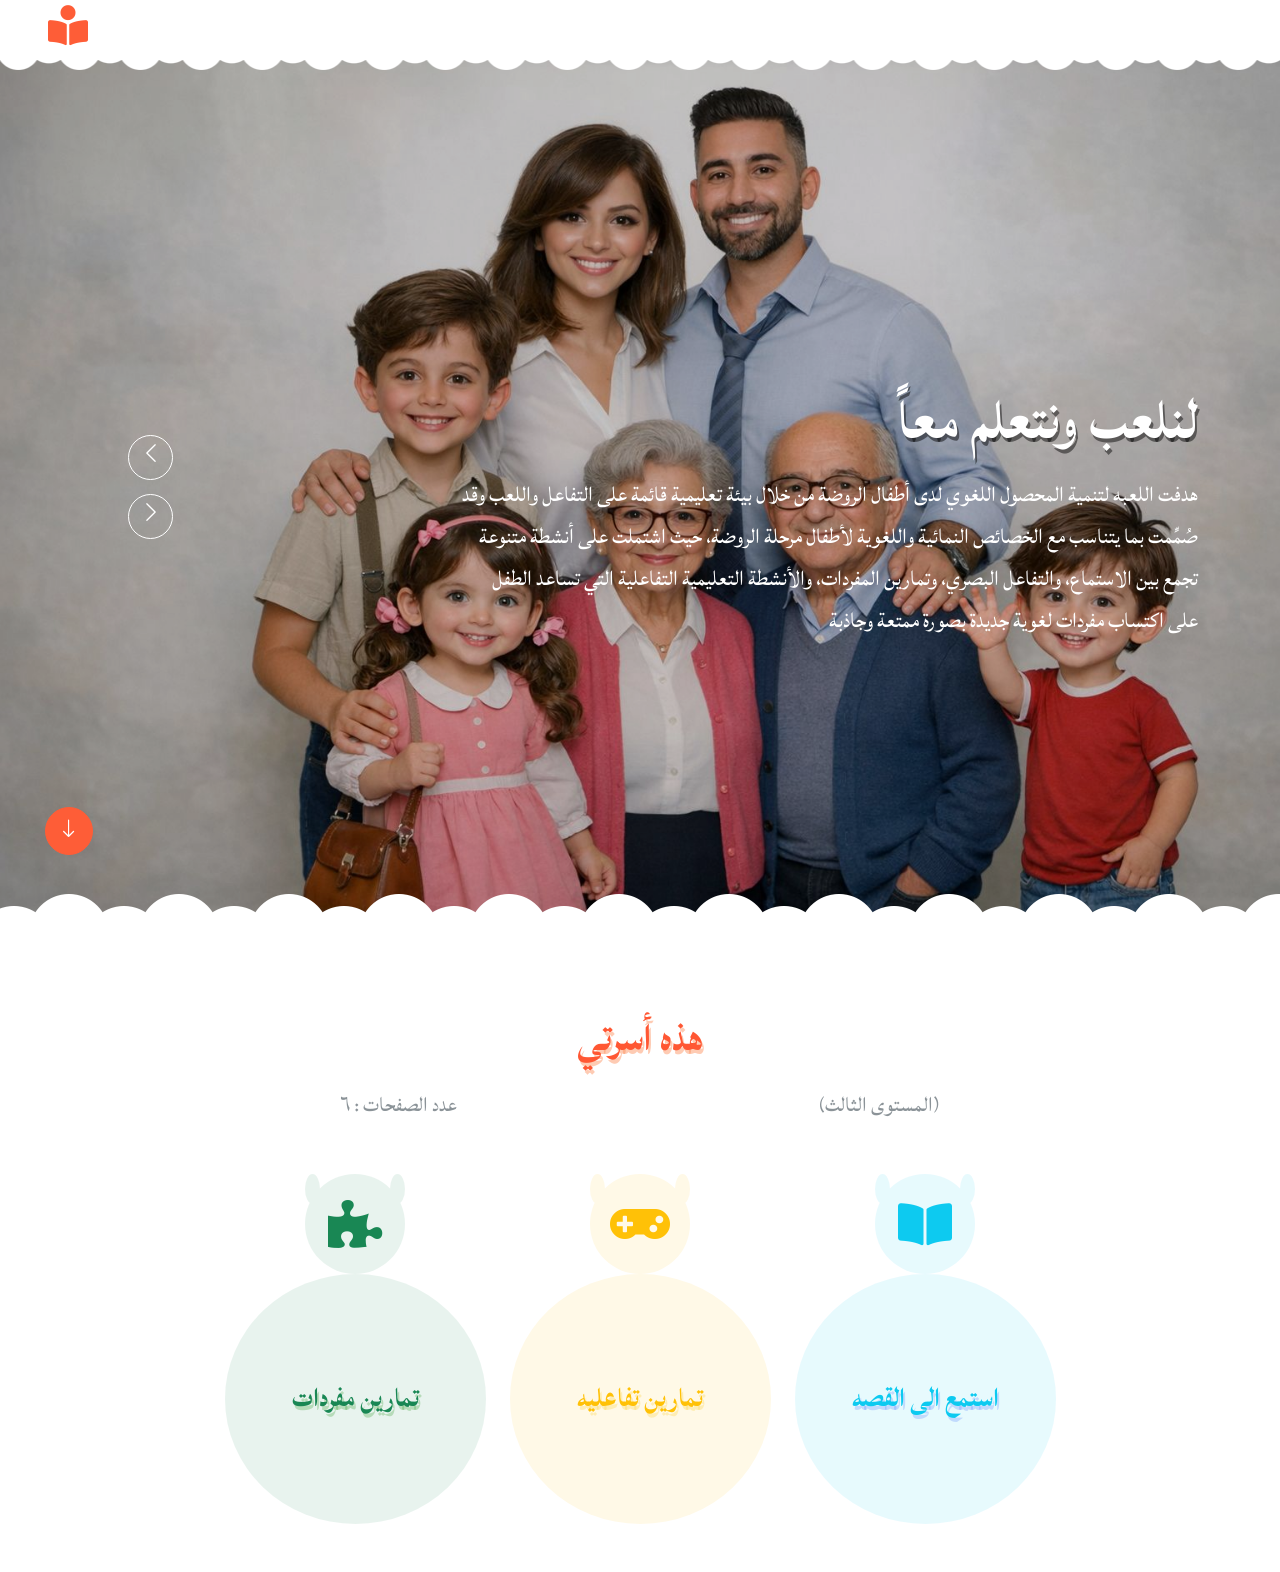
<file: index.html>
<!DOCTYPE html>
<html lang="en">

<head>
    <meta charset="utf-8">
    <title>هذه اسرتي</title>
    <meta content="width=device-width, initial-scale=1.0" name="viewport">
    <meta content="" name="keywords">
    <meta content="" name="description">

    <!-- Favicon -->
    <link href="img/favicon.ico" rel="icon">

    <!-- Google Web Fonts -->
    <link rel="preconnect" href="https://fonts.googleapis.com">
    <link rel="preconnect" href="https://fonts.gstatic.com" crossorigin>
    <link href="https://fonts.googleapis.com/css2?family=Heebo:wght@400;500;600&family=Inter:wght@600&family=Lobster+Two:wght@700&display=swap" rel="stylesheet">
    <link href="https://fonts.googleapis.com/css2?family=Lateef&display=swap" rel="stylesheet">

    <!-- Icon Font Stylesheet -->
    <link href="https://cdnjs.cloudflare.com/ajax/libs/font-awesome/5.10.0/css/all.min.css" rel="stylesheet">
    <link href="https://cdn.jsdelivr.net/npm/bootstrap-icons@1.4.1/font/bootstrap-icons.css" rel="stylesheet">

    <!-- Libraries Stylesheet -->
    <link href="lib/animate/animate.min.css" rel="stylesheet">
    <link href="lib/owlcarousel/assets/owl.carousel.min.css" rel="stylesheet">

    <!-- Customized Bootstrap Stylesheet -->
    <link href="css/bootstrap.min.css" rel="stylesheet">

    <!-- Template Stylesheet -->
    <link href="css/style.css" rel="stylesheet">
    <link href="https://fonts.googleapis.com/css2?family=Aref+Ruqaa:wght@700&display=swap" rel="stylesheet">

</head>

<body>
    <div class="container-xxl bg-white p-0">
        <!-- Spinner Start -->
        <div id="spinner" class="show bg-white position-fixed translate-middle w-100 vh-100 top-50 start-50 d-flex align-items-center justify-content-center">
            <div class="spinner-border text-primary" style="width: 3rem; height: 3rem;" role="status">
                <span class="sr-only">Loading...</span>
            </div>
        </div> 
        <!-- Spinner End -->


        <!-- Navbar Start -->
        <nav class="navbar navbar-expand-lg bg-white navbar-light sticky-top px-4 px-lg-5 py-lg-0">
            <a href="index.html" class="navbar-brand">
                <h1 class="m-0 text-primary"><i class="fa fa-book-reader me-3"></i></h1>
            </a>
            <button type="button" class="navbar-toggler" data-bs-toggle="collapse" data-bs-target="#navbarCollapse">
                <span class="navbar-toggler-icon"></span>
            </button>
            <div class="collapse navbar-collapse" id="navbarCollapse">
                <div class="navbar-nav mx-auto">
                    <div class="nav-item dropdown">
                        <div class="dropdown-menu rounded-0 rounded-bottom border-0 shadow-sm m-0">
                        </div>
                    </div>
                </div>
            </div>
        </nav>
        <!-- Navbar End -->


        <!-- Carousel Start -->
        <div class="container-fluid p-0 mb-5">
            <div class="owl-carousel header-carousel position-relative">
                <div class="owl-carousel-item position-relative">
                    <img class="img-fluid" src="img/myfamily.jpg" alt="">
                    <div class="position-absolute top-0 start-0 w-100 h-100 d-flex align-items-center" style="background: rgba(0, 0, 0, .2);">
                        <div class="container">
                            <div class="row justify-content-end mt-5">
                                <div class="col-10 col-lg-8 text-end">
                                    <h1 class="display-2 text-white animated slideInDown mb-2" style="text-shadow: 2px 4px rgba(0, 0, 0, 0.461);">لنلعب ونتعلم معاً</h1>
                                    <p class="fs-3 fw-medium text-white mb-0 pb-0"> هدفت اللعبه لتنمية المحصول اللغوي لدى أطفال الروضة من خلال بيئة تعليمية قائمة على التفاعل واللعب وقد صُمِّمت بما يتناسب مع الخصائص النمائية واللغوية لأطفال مرحلة الروضة، حيث اشتملت على أنشطة متنوعة تجمع بين الاستماع، والتفاعل البصري، وتمارين المفردات، والأنشطة التعليمية التفاعلية التي تساعد الطفل على اكتساب مفردات لغوية جديدة بصورة ممتعة وجاذبة </p>
                                </div>
                            </div>
                        </div>
                    </div>
                </div>
                <div class="owl-carousel-item position-relative">
                    <img class="img-fluid" src="img/myfamily.jpg" alt="">
                    <div class="position-absolute top-0 start-0 w-100 h-100 d-flex align-items-center" style="background: rgba(0, 0, 0, .2);">
                        <div class="container">
                            <div class="row justify-content-end mt-4">
                                <div class="col-10 col-lg-8 text-end">
                                    <h1 class="display-5 text-white animated slideInDown mb-2" style="text-shadow: 2px 4px rgba(0, 0, 0, 0.461);">وقتك الممتع يبدأ الآن</h1>
                                    <p class="fs-3 fw-medium text-white mb-0 pb-0">إعداد وتصميم : أسيل محمد مشارك الرويلي</p>
                                    <p class="fs-3 fw-medium text-white mb-0 pb-0"> تنفيذ: دانه محمد مشارك الرويلي</p>
                                </div>
                            </div>
                        </div>
                    </div>
                </div>
            </div>
        </div>
        <!-- Carousel End -->
        


        <!-- Facilities Start -->
        <div class="container-xxl py-5">
            <div class="container">
                <div class="text-center mx-auto mb-5 wow fadeInUp" data-wow-delay="0.1s" style="max-width: 600px;">
                    <h1 class="mb-3" style="font-size: 50px; text-shadow: 2px 4px rgba(253, 142, 90, 0.461);">هذه أسرتي </h1>
                    <div class="d-flex justify-content-between" style="font-size: 27px;">
                        <p class="mb-0">عدد الصفحات : ٦</p>
                        <p class="mb-0">(المستوى الثالث)</p>
                    </div>
                </div>
                <div class="row g-4 justify-content-center">
                    
                    <div class="col-lg-3 col-sm-6 wow fadeInUp" data-wow-delay="0.3s">
                        <div class="facility-item">
                            <div class="facility-icon bg-success">
                                <span class="bg-success"></span>
                                <i class="fa fa-puzzle-piece fa-3x text-success"></i>
                                <span class="bg-success"></span>
                            </div>
                            <a href="playground/play.html" class="facility-text bg-success d-block text-decoration-none">
                                <h3 class="text-success mb-0" style="font-size: 35px; text-shadow: 2px 4px rgba(55, 159, 49, 0.281);">تمارين مفردات</h3>
                            </a>

                        </div>
                    </div>
                    <div class="col-lg-3 col-sm-6 wow fadeInUp" data-wow-delay="0.5s">
                        <div class="facility-item">
                            <div class="facility-icon bg-warning">
                                <span class="bg-warning"></span>
                                <i class="fa fa-gamepad fa-3x text-warning"></i>
                                <span class="bg-warning"></span>
                            </div>
                            <a href="healthy-canteen/letters.html" class="facility-text bg-warning d-block text-decoration-none">
                                <h3 class="text-warning mb-3" style="font-size: 35px; text-shadow: 2px 4px rgba(253, 215, 90, 0.358);">تمارين تفاعليه </h3>
                            </a>

                        </div>
                    </div>
                    <div class="col-lg-3 col-sm-6 wow fadeInUp" data-wow-delay="0.7s">
                        <div class="facility-item">
                            <div class="facility-icon bg-info">
                                <span class="bg-info"></span>
                                <i class="fa fa-book-open  fa-3x text-info"></i>
                                <span class="bg-info"></span>
                            </div>
                            <a href="positive-learning/index.html" class="facility-text bg-info d-block text-decoration-none">
                                <h3 class="text-info mb-3" style="font-size: 35px; text-shadow: 2px 4px rgba(76, 121, 255, 0.247);">استمع الى القصه</h3>
                            </a>

                            </a>

                        </div>
                    </div>
                </div>
            </div>
        </div>
        <!-- Facilities End -->

        <!-- Back to bottom -->
        <a href="#bottom" class="btn btn-lg btn-primary btn-lg-square back-to-bottom"><i class="bi bi-arrow-down"></i></a>
    </div>
    <div id="bottom"></div>

    <!-- JavaScript Libraries -->
    <script src="https://code.jquery.com/jquery-3.4.1.min.js"></script>
    <script src="https://cdn.jsdelivr.net/npm/bootstrap@5.0.0/dist/js/bootstrap.bundle.min.js"></script>
    <script src="lib/wow/wow.min.js"></script>
    <script src="lib/easing/easing.min.js"></script>
    <script src="lib/waypoints/waypoints.min.js"></script>
    <script src="lib/owlcarousel/owl.carousel.min.js"></script>

    <!-- Template Javascript -->
    <script src="js/main.js"></script>
</body>

</html>
</file>
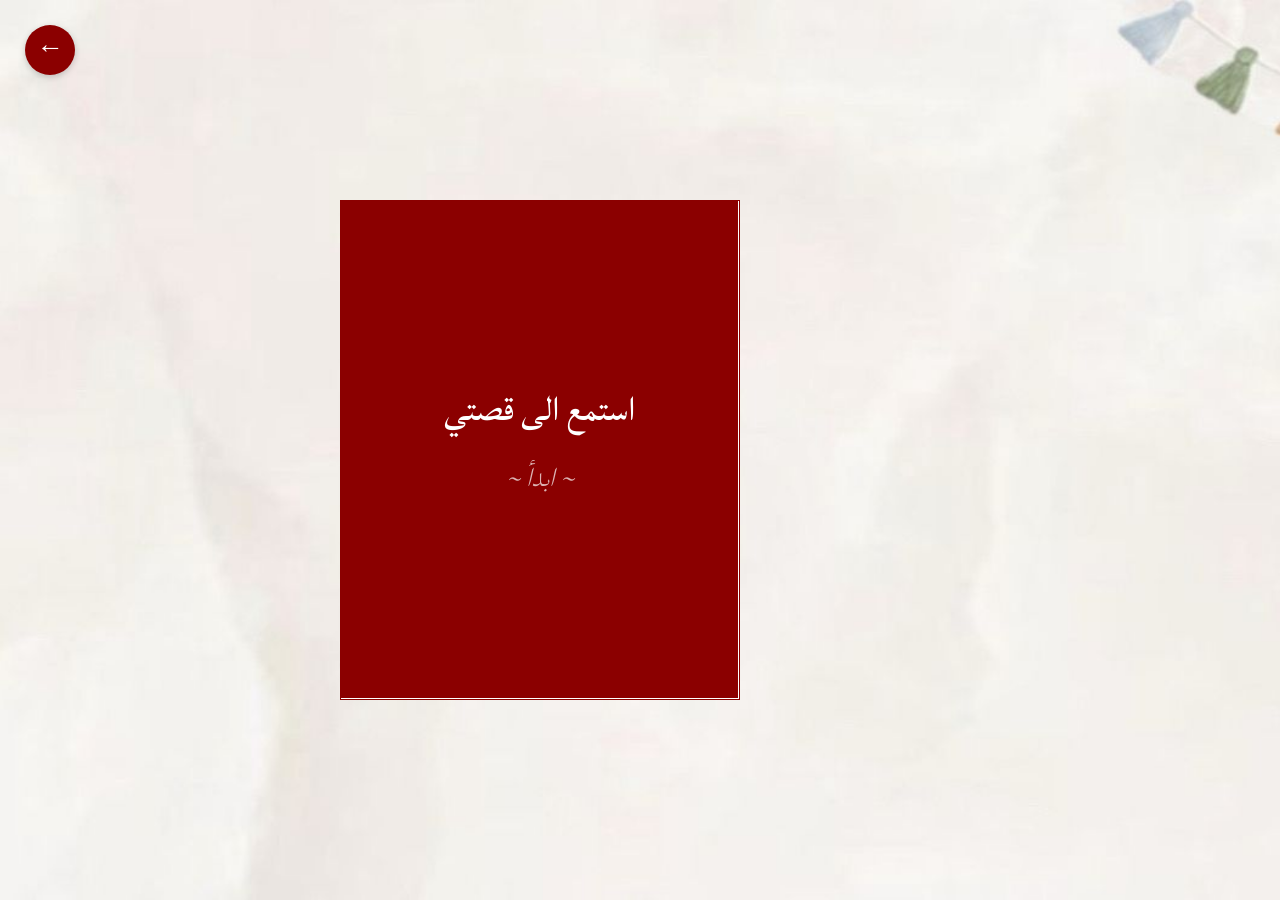
<file: positive-learning/index.html>
<!DOCTYPE html>
<html lang="en">
<head>
  <meta charset="UTF-8" />
  <meta name="viewport" content="width=device-width, initial-scale=1.0" />
  <title>استمع إلى قصتي</title>
  <link href="https://fonts.googleapis.com/css2?family=Lateef&display=swap" rel="stylesheet">
  <link rel="stylesheet" href="style.css" />
</head>

<body>

<section id="topScreen">
  <a href="../index.html" id="backArrow">&#8592;</a>
</section>

<div class="flipbook">

  <!-- الغلاف -->
  <div class="hard cover">استمع الى قصتي <small>~ ابدأ ~</small></div>

  <!-- صفحة يمين فاضية -->
  <div class="empty"></div>

  <!-- صفحة يسار (محتوى) -->
  <div class="page">
    <img src="images/myfamily.jpg" />
    <small>هَذِهِ أُسْرَتي</small>
  </div>

  <div class="empty"></div>
  <div class="page">
    <img src="images/father.jpg" />
    <small>هَذا هُوَ أبي عُمَرُ</small>
  </div>

  <div class="empty"></div>
  <div class="page">
    <img src="images/mother.jpg" />
    <small>هَذِهِ هِيَ أُمّي ريمُ</small>
  </div>

  <div class="empty"></div>
  <div class="page">
    <img src="images/grandpa.jpg" />
    <small>هَذا هُوَ جَدّي حَيْدَرُ</small>
  </div>

  <div class="empty"></div>
  <div class="page">
    <img src="images/grandma.jpg" />
    <small>هَذِهِ هِيَ جَدَّتي مَيُّ</small>
  </div>

  <div class="empty"></div>
  <div class="page">
    <img src="images/brother.jpg" />
    <small>هَذا هُوَ أَخي صَخْرٌ</small>
  </div>

  <div class="empty"></div>
  <div class="page">
    <img src="images/sister.jpg" />
    <small>هَذِهِ هِيَ أُخْتي زَيْنُ</small>
  </div>

  <div class="empty"></div>
  <div class="page">
    <img src="images/me.jpg" />
    <small>هَذا أنا، إِسْمي وَرْدُ</small>
  </div>

  <!-- الغلاف الخلفي -->
  <div class="hard cover"><small>.. شكرًا لك</small></div>

</div>


<!-- عنصر الصوت (مكانه هنا 👌) -->
<audio id="pageAudio"></audio>

<!-- سكربتات -->
<script src="jquery.js"></script>
<script src="turn.js"></script>

<script>
  const audio = document.getElementById("pageAudio");

  const pageAudios = {
    2: "audio/myFamily.mpeg",
    4: "audio/father.mpeg",
    6: "audio/mother.mpeg",
    8: "audio/grandpa.mpeg",
    10: "audio/grandma.mpeg",
    12: "audio/brother.mpeg",
    14: "audio/sister.mpeg",
    16: "audio/me.mpeg"


  };

  $(".flipbook").turn({
    width: 800,
    height: 500,
    autoCenter: true,
    direction: 'rtl',

    when: {
      turned: function (event, page) {
        audio.pause();
        audio.currentTime = 0;

        if (pageAudios[page]) {
          audio.src = pageAudios[page];
          audio.play().catch(() => {});
        }
      }
    }
  });
</script>

</body>
</html>
</file>
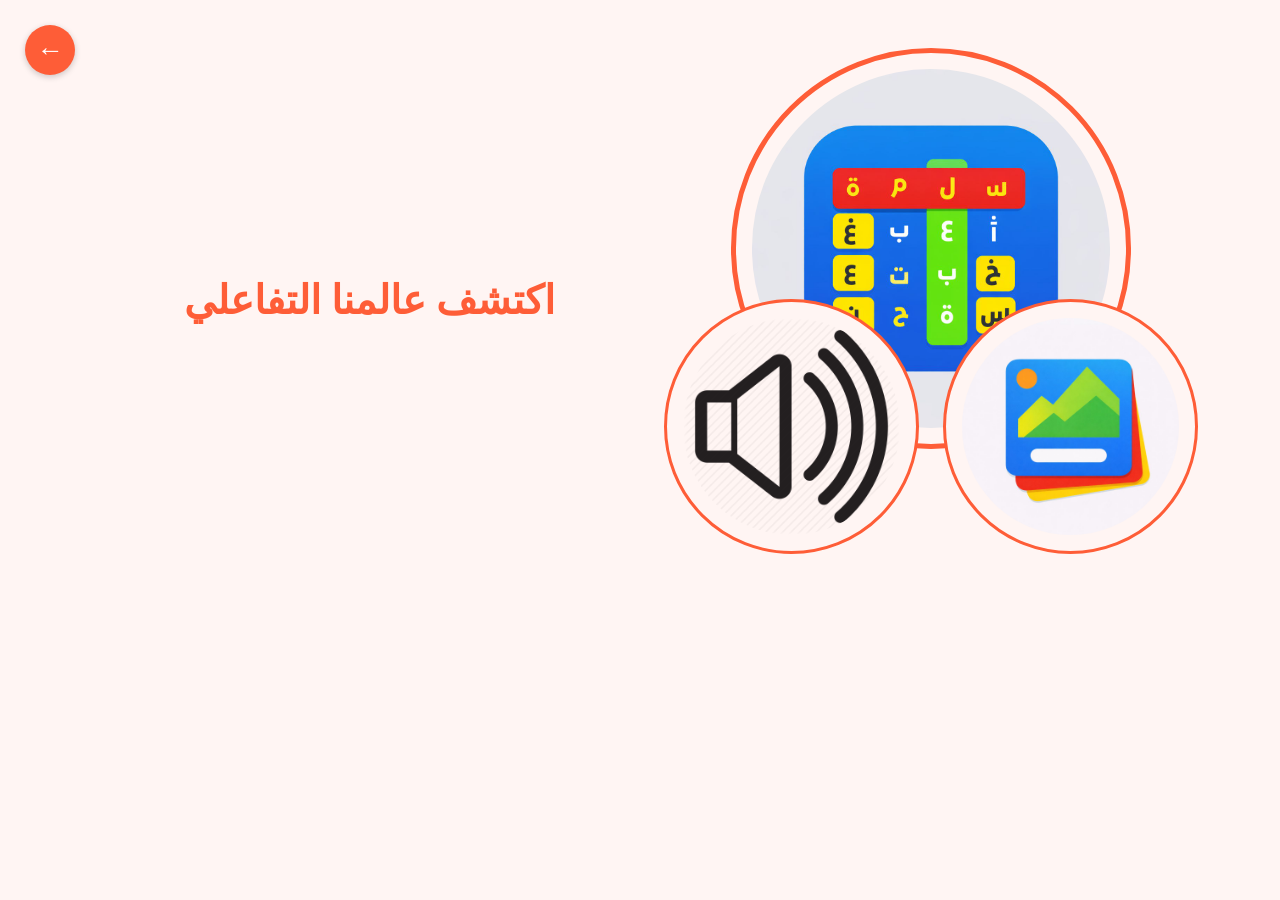
<file: playground/play.html>
<!DOCTYPE html>
<html>
    <head>
    <title>تمارين مفردات</title>
    <meta charset="utf-8">
    <meta content="width=device-width, initial-scale=1.0" name="viewport">
    <meta content="" name="keywords">
    <meta content="" name="description">

    <!-- Favicon -->
    <link href="img/favicon.ico" rel="icon">

    <!-- Google Web Fonts -->
    <link rel="preconnect" href="https://fonts.googleapis.com">
    <link rel="preconnect" href="https://fonts.gstatic.com" crossorigin>
    <link href="https://fonts.googleapis.com/css2?family=Heebo:wght@400;500;600&family=Inter:wght@600&family=Lobster+Two:wght@700&display=swap" rel="stylesheet">
    
    <!-- Icon Font Stylesheet -->
    <link href="https://cdnjs.cloudflare.com/ajax/libs/font-awesome/5.10.0/css/all.min.css" rel="stylesheet">
    <link href="https://cdn.jsdelivr.net/npm/bootstrap-icons@1.4.1/font/bootstrap-icons.css" rel="stylesheet">

    <!-- Libraries Stylesheet -->
    <link href="lib/animate/animate.min.css" rel="stylesheet">
    <link href="lib/owlcarousel/assets/owl.carousel.min.css" rel="stylesheet">

    <!-- Customized Bootstrap Stylesheet -->
    <link href="css/bootstrap.min.css" rel="stylesheet">

    <!-- Template Stylesheet -->
    <link href="css/style.css" rel="stylesheet">
    <link href="https://fonts.googleapis.com/css2?family=Lateef&display=swap" rel="stylesheet">


    </head>
    <body>
        <section id="topScreen">
        <a href="../index.html" id="backArrow">&#8592;</a>
        </section>
        <!-- About Start -->
        <div class="container-xxl py-5">
            <div class="container">
                <div class="row g-5 align-items-center">
                    <div class="col-lg-6 wow fadeInUp" data-wow-delay="0.1s">
                        <h1 class="mb-4" style="color: #FE5D37; font-family: 'Aref Ruqaa', serif !important; text-align: center;
  margin-left: 40px;">اكتشف عالمنا التفاعلي</h1>
                        <div class="row g-4 align-items-center">
                            
                        
                        </div>
                    </div>
                    <div class="col-lg-6 about-img wow fadeInUp" data-wow-delay="0.5s">
    <div class="row">
        <div class="col-12 text-center">
            <a href="wordSearch.html">
                <img class="img-fluid w-75 rounded-circle bg-light p-3" style="border: 5px #FE5D37 solid;" src="image/puzzle.jpeg" alt="">
            </a>
        </div>
        <div class="col-6 text-start" style="margin-top: -150px;">
            <a href="sound.html">
                <img class="img-fluid w-100 rounded-circle bg-light p-3" style="border: 3px #FE5D37 solid;" src="image/sound.jpg" alt="">
            </a>
        </div>
        <div class="col-6 text-end" style="margin-top: -150px;">
            <a href="flashcard.html">
                <img class="img-fluid w-100 rounded-circle bg-light p-3"style="border: 3px #FE5D37 solid;" src="image/flashcard.jpeg" alt="">
            </a>
        </div>
    </div>
</div>

                </div>
            </div>
        </div>
        <!-- About End -->
    </body>
</html>
</file>
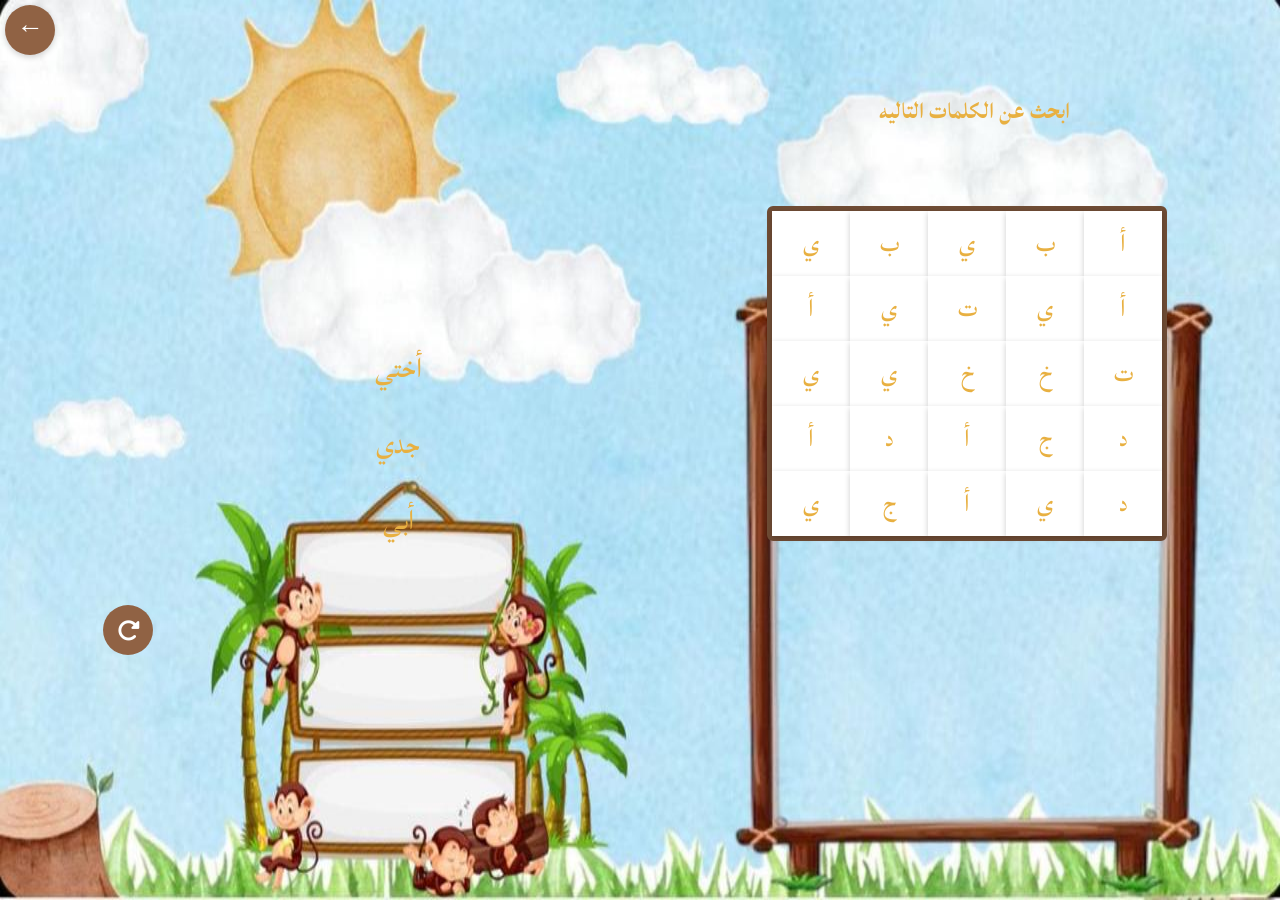
<file: playground/wordSearch.html>
<!-- Created By Catherine Rodriquez --> 
 <!DOCTYPE html> 
 <html lang="en"> 
    <head> <meta charset="utf-8"> 
        <link rel="stylesheet" type="text/css" href="WordSearch/wordSearch.css"> 
        <link rel="preconnect" href="https://font.gstatic.com"> 
        <link href="https://fonts.googleapis.com/css?family=Itim&display=swap" rel="stylesheet"> 
        <title>البحث عن الكلمات</title> 
        <link href="https://fonts.googleapis.com/css2?family=Lateef&display=swap" rel="stylesheet"> 
        <link rel="stylesheet" href="https://cdnjs.cloudflare.com/ajax/libs/font-awesome/6.5.0/css/all.min.css"> 
        <script src="https://code.jquery.com/jquery-3.6.0.min.js"></script> 
        <script src="WordSearch/WSlogic.js"></script> 
        <script src="WordSearch/WSpath.js"></script> 
        <script src="WordSearch/WScontroller.js"></script> 
        <script src="WordSearch/WSview.js"></script> 
        <script src="WordSearch/WordSearchAILogic.js"></script> 
    </head> 
    <body> 
        <section id="topScreen"> 
            <a href="play.html" id="backArrow">&#8592;</a> 
        </section> 
        <h2>ابحث عن الكلمات التاليه</h2> 
        <div class="game-container"> 
            <div id="wordlist"></div> 
            <div id="wordboard"></div> 
        </div> 
        <button id="newGameButton"> 
            <i class="fa-solid fa-rotate-right"></i> 
        </button> 
        <script>
         $(document).ready(
            function () { 
                new WordSearchController("#wordboard", "#wordlist", "#solveButton", "#newGameButton", "#wordTheme", "#challenge", "#Timer"); 
                })  
        </script>  
        <audio id="correctSound" src="sound/correct.mp4"></audio>
  
    </body> 
</html>
</file>
<file: css/style.css>
/********** Template CSS **********/
:root {
    --primary: #FE5D37;
    --light: #FFF5F3;
    --dark: #103741;
}
body{
    font-family: 'Lateef', serif;
}
.back-to-bottom {
    position: fixed;
    display: none;
    left: 45px;
    bottom: 45px;
    z-index: 99;
}


/*** Spinner ***/
#spinner {
    opacity: 0;
    visibility: hidden;
    transition: opacity .5s ease-out, visibility 0s linear .5s;
    z-index: 99999;
}

#spinner.show {
    transition: opacity .5s ease-out, visibility 0s linear 0s;
    visibility: visible;
    opacity: 1;
}


/*** Button ***/
.btn {
    font-weight: 500;
    transition: .5s;
}

.btn.btn-primary {
    color: #FFFFFF;
}

.btn-square {
    width: 38px;
    height: 38px;
}

.btn-sm-square {
    width: 32px;
    height: 32px;
}

.btn-lg-square {
    width: 48px;
    height: 48px;
}

.btn-square,
.btn-sm-square,
.btn-lg-square {
    padding: 0;
    display: flex;
    align-items: center;
    justify-content: center;
    font-weight: normal;
    border-radius: 50px;
}


/*** Heading ***/
h1,
h2,
h3,
h4,
.h1,
.h2,
.h3,
.h4,
.display-1,
.display-2,
.display-3,
.display-4,
.display-5,
.display-6 {
    font-family: 'Lateef', serif;
    font-weight: 700;
}

h5,
h6,
.h5,
.h6 {
    font-weight: 600;
}

.font-secondary {
    font-family: 'Lateef', serif;
}


/*** Navbar ***/
.navbar .navbar-nav .nav-link {
    padding: 30px 15px;
    color: var(--dark);
    font-weight: 500;
    outline: none;
}

.navbar .navbar-nav .nav-link:hover,
.navbar .navbar-nav .nav-link.active {
    color: var(--primary);
}

.navbar.sticky-top {
    top: -100px;
    transition: .5s;
}

.navbar .dropdown-toggle::after {
    border: none;
    content: "\f107";
    font-family: 'Lateef', serif;
    font-weight: 900;
    vertical-align: middle;
    margin-left: 5px;
    transition: .5s;
}

.navbar .dropdown-toggle[aria-expanded=true]::after {
    transform: rotate(-180deg);
}

@media (max-width: 991.98px) {
    .navbar .navbar-nav .nav-link  {
        margin-right: 0;
        padding: 10px 0;
    }

    .navbar .navbar-nav {
        margin-top: 15px;
        border-top: 1px solid #EEEEEE;
    }
}

@media (min-width: 992px) {
    .navbar .nav-item .dropdown-menu {
        display: block;
        top: calc(100% - 15px);
        margin-top: 0;
        opacity: 0;
        visibility: hidden;
        transition: .5s;
        
    }

    .navbar .nav-item:hover .dropdown-menu {
        top: 100%;
        visibility: visible;
        transition: .5s;
        opacity: 1;
    }
}


/*** Header ***/
.header-carousel::before,
.header-carousel::after,
.page-header::before,
.page-header::after {
    position: absolute;
    content: "";
    width: 100%;
    height: 10px;
    top: 0;
    left: 0;
    background: url(../img/bg-header-top.png) center center repeat-x;
    z-index: 1;
}

.header-carousel::after,
.page-header::after {
    height: 19px;
    top: auto;
    bottom: 0;
    background: url(../img/bg-header-bottom.png) center center repeat-x;
}

@media (max-width: 768px) {
    .header-carousel .owl-carousel-item {
        position: relative;
        min-height: 500px;
    }
    
    .header-carousel .owl-carousel-item img {
        position: absolute;
        width: 100%;
        height: 100%;
        object-fit: cover;
    }

    .header-carousel .owl-carousel-item p {
        font-size: 16px !important;
        font-weight: 400 !important;
    }

    .header-carousel .owl-carousel-item h1 {
        font-size: 30px;
        font-weight: 600;
    }
}

.header-carousel .owl-nav {
    position: absolute;
    top: 50%;
    left: 10%;
    transform: translateY(-50%);
    display: flex;
    flex-direction: column;
}

.header-carousel .owl-nav .owl-prev,
.header-carousel .owl-nav .owl-next {
    margin: 7px 0;
    width: 45px;
    height: 45px;
    display: flex;
    align-items: center;
    justify-content: center;
    color: #FFFFFF;
    background: transparent;
    border: 1px solid #FFFFFF;
    border-radius: 45px;
    font-size: 22px;
    transition: .5s;
}

.header-carousel .owl-nav .owl-prev:hover,
.header-carousel .owl-nav .owl-next:hover {
    background: var(--primary);
    border-color: var(--primary);
}

.page-header {
    background: linear-gradient(rgba(0, 0, 0, .2), rgba(0, 0, 0, .2)), url(../img/carousel-1.jpg) center center no-repeat;
    background-size: cover;
}

.breadcrumb-item + .breadcrumb-item::before {
    color: rgba(255, 255, 255, .5);
}


/*** Facility ***/
.facility-item .facility-icon {
    position: relative;
    margin: 0 auto;
    width: 100px;
    height: 100px;
    border-radius: 100px;
    display: flex;
    align-items: center;
    justify-content: center;
}

.facility-item .facility-icon::before {
    position: absolute;
    content: "";
    width: 100%;
    height: 100%;
    top: 0;
    left: 0;
    background: rgba(255, 255, 255, .9);
    transition: .5s;
    z-index: 1;
}

.facility-item .facility-icon span {
    position: absolute;
    content: "";
    width: 15px;
    height: 30px;
    top: 0;
    left: 0;
    border-radius: 50%;
}

.facility-item .facility-icon span:last-child {
    left: auto;
    right: 0;
}

.facility-item .facility-icon i {
    position: relative;
    z-index: 2;
}

.facility-item .facility-text {
    position: relative;
    min-height: 250px;
    padding: 30px;
    border-radius: 100%;
    display: flex;
    text-align: center;
    justify-content: center;
    flex-direction: column;
}

.facility-item .facility-text::before {
    position: absolute;
    content: "";
    width: 100%;
    height: 100%;
    top: 0;
    left: 0;
    background: rgba(255, 255, 255, .9);
    transition: .5s;
    z-index: 1;
}

.facility-item .facility-text * {
    position: relative;
    z-index: 2;
}

.facility-item:hover .facility-icon::before,
.facility-item:hover .facility-text::before {
    background: transparent;
}

.facility-item * {
    transition: .5s;
}

.facility-item:hover * {
    color: #FFFFFF !important;
}


/*** About ***/
.about-img img {
    transition: .5s;
}

.about-img img:hover {
    background: var(--primary) !important;
}


/*** Classes ***/
.classes-item {
    transition: .5s;
}

.classes-item:hover {
    margin-top: -10px;
}


/*** Team ***/
.team-item .team-text {
    position: absolute;
    width: 250px;
    height: 250px;
    bottom: 0;
    right: 0;
    display: flex;
    align-items: center;
    justify-content: center;
    flex-direction: column;
    background: #FFFFFF;
    border: 17px solid var(--light);
    border-radius: 250px;
    transition: .5s;
}

.team-item:hover .team-text {
    border-color: var(--primary);
}


/*** Testimonial ***/
.testimonial-carousel {
    padding-left: 1.5rem;
    padding-right: 1.5rem;
}

@media (min-width: 576px) {
    .testimonial-carousel {
        padding-left: 4rem;
        padding-right: 4rem;
    }
}

.testimonial-carousel .testimonial-item .border {
    border: 1px dashed rgba(0, 185, 142, .3) !important;
}

.testimonial-carousel .owl-nav {
    position: absolute;
    width: 100%;
    height: 45px;
    top: 50%;
    left: 0;
    transform: translateY(-50%);
    display: flex;
    justify-content: space-between;
    z-index: 1;
}

.testimonial-carousel .owl-nav .owl-prev,
.testimonial-carousel .owl-nav .owl-next {
    position: relative;
    width: 45px;
    height: 45px;
    display: flex;
    align-items: center;
    justify-content: center;
    color: #FFFFFF;
    background: var(--primary);
    border-radius: 45px;
    font-size: 20px;
    transition: .5s;
}

.testimonial-carousel .owl-nav .owl-prev:hover,
.testimonial-carousel .owl-nav .owl-next:hover {
    background: var(--dark);
}


/*** Footer ***/
.footer .btn.btn-social {
    margin-right: 5px;
    width: 45px;
    height: 45px;
    display: flex;
    align-items: center;
    justify-content: center;
    color: #FFFFFF;
    border: 1px solid rgba(255,255,255,0.5);
    border-radius: 45px;
    transition: .3s;
}

.footer .btn.btn-social:hover {
    border-color: var(--primary);
    background: var(--primary);
}

.footer .btn.btn-link {
    display: block;
    margin-bottom: 5px;
    padding: 0;
    text-align: left;
    font-size: 16px;
    font-weight: normal;
    text-transform: capitalize;
    transition: .3s;
}

.footer .btn.btn-link::before {
    position: relative;
    content: "\f105";
    font-family: 'Lateef', serif;
    font-weight: 900;
    margin-right: 10px;
}

.footer .btn.btn-link:hover {
    color: var(--primary) !important;
    letter-spacing: 1px;
    box-shadow: none;
}

.footer .form-control {
    border-color: rgba(255,255,255,0.5);
}

.footer .copyright {
    padding: 25px 0;
    font-size: 15px;
    border-top: 1px solid rgba(256, 256, 256, .1);
}

.footer .copyright a {
    color: #FFFFFF;
}

.footer .footer-menu a {
    margin-right: 15px;
    padding-right: 15px;
    border-right: 1px solid rgba(255, 255, 255, .1);
}

.footer .copyright a:hover,
.footer .footer-menu a:hover {
    color: var(--primary) !important;
}

.footer .footer-menu a:last-child {
    margin-right: 0;
    padding-right: 0;
    border-right: none;
}

.facility-text {
    font-family: 'Lateef', serif;
    min-height: 120px;
    display: flex !important;
    align-items: center !important;
    justify-content: center !important;
    text-align: center;
}

.facility-text h3 {
    margin: 0 !important;
}
.facility-text,
.facility-text h3 {
    font-family: 'Lateef', serif;
}
.text-center h1,
.text-center p {
    font-family: 'Lateef', serif;
}
.text-center h1 {
    color: #FF5733;  /* غيّري الكود اللوني لأي لون تحبيه */
    font-family: 'Lateef', serif;
}

.text-center p {
    color: #8b9398;  /* لون الفقرة */
    font-family: 'Lateef', serif;
}
</file>
<file: positive-learning/style.css>
@import url('https://fonts.googleapis.com/css2?family=Poppins:ital,wght@0,100;0,200;0,300;0,400;0,500;0,600;0,700;0,800;0,900;1,100;1,200;1,300;1,400;1,500;1,600;1,700;1,800;1,900&display=swap');

*{
    margin: 0;
    padding: 0;
    box-sizing: border-box;
    font-family: 'Lateef', serif;
    font-size: 35px;

}

body {
    display: grid;
    place-content: center;
    height: 100vh;
    width: 100vw;
    background-image: url("images/backgroundStory.jpeg");
    background-size: cover;      /* تغطي الشاشة */
    background-position: center; /* بالمنتصف */
    background-repeat: no-repeat;
	overflow: hidden;
    direction: rtl;
}

.flipbook {
    width: 1000px;
    height: 500px;

}

.flipbook .hard.cover {
    background-color: darkred;
    color: white;
    display: flex;
    justify-content: center;
    align-items: center;
    flex-direction: column;
    font-size: 45px;
}



.flipbook .hard small{
	font-style: italic;
	font-weight: lighter;
	opacity: 0.7;
	font-size: 45px;
}

.flipbook .page,
.flipbook .empty {
    background-color: white;
    display: flex;
    flex-direction: column;
    justify-content: center;
    align-items: center;
    gap: 10px;
    border: 1.5px darkred solid;
}
.flipbook .empty {
    background-color: rgb(225, 187, 187) ; /* رمادي فاتح */
}


.page img {
    width: 330px;      /* العرض ثابت */
    height: 380px;     /* الارتفاع ثابت */
    object-fit: cover; /* يقص أي جزء زائد ويحافظ على تناسق الصورة */
    display: block;
    border-radius: 3%;
    margin: auto;      /* تخلي الصورة بالمنتصف */
}


.flipbook .page small{
	font-size: 35px;
    margin-bottom: 19px;
}
#backArrow {
    position: fixed;      /* تثبيت بالمكان */
    top: 20px;            /* من الأعلى */
    left: 20px; 
	margin: 5px;
    display: flex;
    justify-content: center;
    align-items: center;
    width: 50px;           /* حجم الدائرة */
    height: 50px;
    background-color: darkred; /* لون الدائرة */
    color: white;             /* لون السهم */
    border-radius: 50%;       /* يخليها دائرة */
    text-decoration: none;    /* إزالة الخط تحت النص */
    font-size: 27px;          /* حجم السهم */
    font-weight: bold;
	line-height: 1;
    box-shadow: 0 2px 6px rgba(0,0,0,0.2); /* لمسة ظل */
    transition: transform 0.2s;
}

#backArrow:hover {
    transform: scale(1.2);    /* يكبر عند المرور */
    cursor: pointer;
}
</file>
<file: playground/css/style.css>
/********** Template CSS **********/
:root {
    --primary: #FE5D37;
    --light: #FFF5F3;
    --dark: #103741;
}

.back-to-top {
    position: fixed;
    display: none;
    right: 45px;
    bottom: 45px;
    z-index: 99;
}


/*** Spinner ***/
#spinner {
    opacity: 0;
    visibility: hidden;
    transition: opacity .5s ease-out, visibility 0s linear .5s;
    z-index: 99999;
}

#spinner.show {
    transition: opacity .5s ease-out, visibility 0s linear 0s;
    visibility: visible;
    opacity: 1;
}


/*** Button ***/
.btn {
    font-weight: 500;
    transition: .5s;
}

.btn.btn-primary {
    color: #FFFFFF;
}

.btn-square {
    width: 38px;
    height: 38px;
}

.btn-sm-square {
    width: 32px;
    height: 32px;
}

.btn-lg-square {
    width: 48px;
    height: 48px;
}

.btn-square,
.btn-sm-square,
.btn-lg-square {
    padding: 0;
    display: flex;
    align-items: center;
    justify-content: center;
    font-weight: normal;
    border-radius: 50px;
}


/*** Heading ***/
h1,
h2,
h3,
h4,
.h1,
.h2,
.h3,
.h4,
.display-1,
.display-2,
.display-3,
.display-4,
.display-5,
.display-6 {
    font-family: 'Lobster Two', cursive;
    font-weight: 700;
}

h5,
h6,
.h5,
.h6 {
    font-weight: 600;
}

.font-secondary {
    font-family: 'Lobster Two', cursive;
}


/*** Navbar ***/
.navbar .navbar-nav .nav-link {
    padding: 30px 15px;
    color: var(--dark);
    font-weight: 500;
    outline: none;
}

.navbar .navbar-nav .nav-link:hover,
.navbar .navbar-nav .nav-link.active {
    color: var(--primary);
}

.navbar.sticky-top {
    top: -100px;
    transition: .5s;
}

.navbar .dropdown-toggle::after {
    border: none;
    content: "\f107";
    font-family: "Font Awesome 5 Free";
    font-weight: 900;
    vertical-align: middle;
    margin-left: 5px;
    transition: .5s;
}

.navbar .dropdown-toggle[aria-expanded=true]::after {
    transform: rotate(-180deg);
}

@media (max-width: 991.98px) {
    .navbar .navbar-nav .nav-link  {
        margin-right: 0;
        padding: 10px 0;
    }

    .navbar .navbar-nav {
        margin-top: 15px;
        border-top: 1px solid #EEEEEE;
    }
}

@media (min-width: 992px) {
    .navbar .nav-item .dropdown-menu {
        display: block;
        top: calc(100% - 15px);
        margin-top: 0;
        opacity: 0;
        visibility: hidden;
        transition: .5s;
        
    }

    .navbar .nav-item:hover .dropdown-menu {
        top: 100%;
        visibility: visible;
        transition: .5s;
        opacity: 1;
    }
}


/*** Header ***/
.header-carousel::before,
.header-carousel::after,
.page-header::before,
.page-header::after {
    position: absolute;
    content: "";
    width: 100%;
    height: 10px;
    top: 0;
    left: 0;
    background: url(../img/bg-header-top.png) center center repeat-x;
    z-index: 1;
}

.header-carousel::after,
.page-header::after {
    height: 19px;
    top: auto;
    bottom: 0;
    background: url(../img/bg-header-bottom.png) center center repeat-x;
}

@media (max-width: 768px) {
    .header-carousel .owl-carousel-item {
        position: relative;
        min-height: 500px;
    }
    
    .header-carousel .owl-carousel-item img {
        position: absolute;
        width: 100%;
        height: 100%;
        object-fit: cover;
    }

    .header-carousel .owl-carousel-item p {
        font-size: 16px !important;
        font-weight: 400 !important;
    }

    .header-carousel .owl-carousel-item h1 {
        font-size: 30px;
        font-weight: 600;
    }
}

.header-carousel .owl-nav {
    position: absolute;
    top: 50%;
    right: 8%;
    transform: translateY(-50%);
    display: flex;
    flex-direction: column;
}

.header-carousel .owl-nav .owl-prev,
.header-carousel .owl-nav .owl-next {
    margin: 7px 0;
    width: 45px;
    height: 45px;
    display: flex;
    align-items: center;
    justify-content: center;
    color: #FFFFFF;
    background: transparent;
    border: 1px solid #FFFFFF;
    border-radius: 45px;
    font-size: 22px;
    transition: .5s;
}

.header-carousel .owl-nav .owl-prev:hover,
.header-carousel .owl-nav .owl-next:hover {
    background: var(--primary);
    border-color: var(--primary);
}

.page-header {
    background: linear-gradient(rgba(0, 0, 0, .2), rgba(0, 0, 0, .2)), url(../img/carousel-1.jpg) center center no-repeat;
    background-size: cover;
}

.breadcrumb-item + .breadcrumb-item::before {
    color: rgba(255, 255, 255, .5);
}


/*** Facility ***/
.facility-item .facility-icon {
    position: relative;
    margin: 0 auto;
    width: 100px;
    height: 100px;
    border-radius: 100px;
    display: flex;
    align-items: center;
    justify-content: center;
}

.facility-item .facility-icon::before {
    position: absolute;
    content: "";
    width: 100%;
    height: 100%;
    top: 0;
    left: 0;
    background: rgba(255, 255, 255, .9);
    transition: .5s;
    z-index: 1;
}

.facility-item .facility-icon span {
    position: absolute;
    content: "";
    width: 15px;
    height: 30px;
    top: 0;
    left: 0;
    border-radius: 50%;
}

.facility-item .facility-icon span:last-child {
    left: auto;
    right: 0;
}

.facility-item .facility-icon i {
    position: relative;
    z-index: 2;
}

.facility-item .facility-text {
    position: relative;
    min-height: 250px;
    padding: 30px;
    border-radius: 100%;
    display: flex;
    text-align: center;
    justify-content: center;
    flex-direction: column;
}

.facility-item .facility-text::before {
    position: absolute;
    content: "";
    width: 100%;
    height: 100%;
    top: 0;
    left: 0;
    background: rgba(255, 255, 255, .9);
    transition: .5s;
    z-index: 1;
}

.facility-item .facility-text * {
    position: relative;
    z-index: 2;
}

.facility-item:hover .facility-icon::before,
.facility-item:hover .facility-text::before {
    background: transparent;
}

.facility-item * {
    transition: .5s;
}

.facility-item:hover * {
    color: #FFFFFF !important;
}


/*** About ***/
.about-img img {
    transition: .5s;
}

.about-img img:hover {
    background: var(--primary) !important;
}


/*** Classes ***/
.classes-item {
    transition: .5s;
}

.classes-item:hover {
    margin-top: -10px;
}


/*** Team ***/
.team-item .team-text {
    position: absolute;
    width: 250px;
    height: 250px;
    bottom: 0;
    right: 0;
    display: flex;
    align-items: center;
    justify-content: center;
    flex-direction: column;
    background: #FFFFFF;
    border: 17px solid var(--light);
    border-radius: 250px;
    transition: .5s;
}

.team-item:hover .team-text {
    border-color: var(--primary);
}


/*** Testimonial ***/
.testimonial-carousel {
    padding-left: 1.5rem;
    padding-right: 1.5rem;
}

@media (min-width: 576px) {
    .testimonial-carousel {
        padding-left: 4rem;
        padding-right: 4rem;
    }
}

.testimonial-carousel .testimonial-item .border {
    border: 1px dashed rgba(0, 185, 142, .3) !important;
}

.testimonial-carousel .owl-nav {
    position: absolute;
    width: 100%;
    height: 45px;
    top: 50%;
    left: 0;
    transform: translateY(-50%);
    display: flex;
    justify-content: space-between;
    z-index: 1;
}

.testimonial-carousel .owl-nav .owl-prev,
.testimonial-carousel .owl-nav .owl-next {
    position: relative;
    width: 45px;
    height: 45px;
    display: flex;
    align-items: center;
    justify-content: center;
    color: #FFFFFF;
    background: var(--primary);
    border-radius: 45px;
    font-size: 20px;
    transition: .5s;
}

.testimonial-carousel .owl-nav .owl-prev:hover,
.testimonial-carousel .owl-nav .owl-next:hover {
    background: var(--dark);
}


/*** Footer ***/
.footer .btn.btn-social {
    margin-right: 5px;
    width: 45px;
    height: 45px;
    display: flex;
    align-items: center;
    justify-content: center;
    color: #FFFFFF;
    border: 1px solid rgba(255,255,255,0.5);
    border-radius: 45px;
    transition: .3s;
}

.footer .btn.btn-social:hover {
    border-color: var(--primary);
    background: var(--primary);
}

.footer .btn.btn-link {
    display: block;
    margin-bottom: 5px;
    padding: 0;
    text-align: left;
    font-size: 16px;
    font-weight: normal;
    text-transform: capitalize;
    transition: .3s;
}

.footer .btn.btn-link::before {
    position: relative;
    content: "\f105";
    font-family: "Font Awesome 5 Free";
    font-weight: 900;
    margin-right: 10px;
}

.footer .btn.btn-link:hover {
    color: var(--primary) !important;
    letter-spacing: 1px;
    box-shadow: none;
}

.footer .form-control {
    border-color: rgba(255,255,255,0.5);
}

.footer .copyright {
    padding: 25px 0;
    font-size: 15px;
    border-top: 1px solid rgba(256, 256, 256, .1);
}

.footer .copyright a {
    color: #FFFFFF;
}

.footer .footer-menu a {
    margin-right: 15px;
    padding-right: 15px;
    border-right: 1px solid rgba(255, 255, 255, .1);
}

.footer .copyright a:hover,
.footer .footer-menu a:hover {
    color: var(--primary) !important;
}

.footer .footer-menu a:last-child {
    margin-right: 0;
    padding-right: 0;
    border-right: none;
}

.facility-text {
    font-family: 'Aref Ruqaa', serif !important;
    min-height: 120px;
    display: flex !important;
    align-items: center !important;
    justify-content: center !important;
    text-align: center;
}

.facility-text h3 {
    margin: 0 !important;
}
.facility-text,
.facility-text h3 {
    font-family: 'Aref Ruqaa', serif !important;
}
.text-center h1,
.text-center p {
    font-family: 'Aref Ruqaa', serif !important;
}
.text-center h1 {
    color: #FF5733;  /* غيّري الكود اللوني لأي لون تحبيه */
    font-family: 'Aref Ruqaa', serif !important;
}

.text-center p {
    color: #8b9398;  /* لون الفقرة */
    font-family: 'Aref Ruqaa', serif !important;
}
#backArrow {
    position: fixed;      /* تثبيت بالمكان */
    top: 20px;            /* من الأعلى */
    left: 20px; 
	margin: 5px;
    display: flex;
    justify-content: center;
    align-items: center;
    width: 50px;           /* حجم الدائرة */
    height: 50px;
    background-color: #FE5D37; /* لون الدائرة */
    color: white;             /* لون السهم */
    border-radius: 50%;       /* يخليها دائرة */
    text-decoration: none;    /* إزالة الخط تحت النص */
    font-size: 27px;          /* حجم السهم */
    font-weight: bold;
	line-height: 1;
    box-shadow: 0 2px 6px rgba(0,0,0,0.2); /* لمسة ظل */
    transition: transform 0.2s;
}

#backArrow:hover {
    transform: scale(1.2);    /* يكبر عند المرور */
    cursor: pointer;
}
</file>
<file: playground/WordSearch/wordSearch.css>
/*
Created by Catherine Rodriquez
*/


/* makes all screens the same font */
#wordboard {
    direction: rtl;
	
}
body{
	background-image: url("image/backgroundWordsearch.jpeg");
    background-size: 100% 100%;      /* تغطي الشاشة */
    background-position: center; /* بالمنتصف */
    background-repeat: no-repeat;
    min-height: 100vh;
}
* {
	font-family: 'Lateef', serif;
    padding: 0;
    margin: 0;
}
h2 {
	text-align: right;
	margin-right: 210px;
	margin-top: 30px;
    font-size: 30px;
    color: #e8b041;
}

/* display for exit button */
#return{
    padding: 5px;
    text-align: left;
    background-color: lightgrey;
    border-radius: 8px;
	font-size: 16px;
	font-weight: bold;
    margin-left: 1%;
    margin-top: 1%;
}

#wordTheme, #solveButton, #newGameButton, .listWord, #challenge {

	padding: 2px;
    text-align: center;

}
.cell, #wordTheme, #wordlist {

	background-color: rgb(255, 255, 255);
}
/* allows the hover effect on the buttons*/

/* border around word search theme box*/
#wordTheme {
	border-radius: 8px;
}

/* border around game info box*/
#gameInfo {
    border-radius: 10px
}

/* display location of word search table*/
#wordboard {
	
	margin-top: 43px;
	margin-left: 324px;
	border: 5px #6f4c35 solid;
	display: table;
	min-width: 390px;
	min-height: 170px;
	font-weight: bold;
	color: #2d9127 ;
	border-radius: 6px;


}

.boardRow {

	display: table-row;

}

/* info on how the table is displayed on screen for word search*/
.cell {

	margin: 0 auto;
	border: none;
	display: table-cell;
	height:65px;
	width: 78px;
	color: #e8b041;
	font-size: 33px;
	padding: 0;
	outline: 0;
	box-shadow: 0 2px 6px rgba(0,0,0,0.2); /* لمسة ظل */


	/*ensures text can't be accidentally selected*/
	cursor: default; 
    -webkit-touch-callout: none; 

}

/* mouse color on table*/
.cell:hover {

	background-color: rgb(189, 188, 188);

}

/* mouse color on table to show directions that can be taken for word search*/
.cell.selectable {

	background-color: rgb(211, 211, 211);

}

/* mouse color on table to show the letters user is selecting for word search*/
.cell.selected { 

	background-color: rgb(166, 165, 165);

}

/* change in display of found words on board*/
.cell.found {

	background-color:  rgb(177, 227, 182);
	border: 1px #2d9127 solid;
	font-weight: bold;
	

}

/* change in display of words given through word search answer reveal*/
.lost {
    background-color: rgb(177, 227, 182);
    border: 1px #2d9127 solid;
	font-weight: bold;

}

/* display of AI found words on word board*/
.AI {
    background-color: rgb(177, 227, 182);
    border: 1px #2d9127 solid;
	font-weight: bold;

}


/* word list box display info*/
#wordlist { 
	background: none;
	margin-top: 177px;
	margin-left: 240px;
	color: #e8b041;
	display: table;
	min-width: 90px;
	font-size: 37px;
	text-align: center;
	
}

.listRow {

	display: table-row;
}

.listWord {

	display: table-cell;
	padding-bottom:20px;

	
}

/* crosses off words as they are found*/
.listWord.found {

	color:  #e8b041;
	text-decoration: line-through;

	
}

/* crosses off words as they are found*/
.listWord.User {

	color: #e8b041;
	text-decoration: line-through;

	
}

/* crosses off words as they are found*/
.listWord.crossAI {

	color: pink;
	text-decoration: line-through;
	
}

/* used to space the exit button and timer*/
#topScreen{
    display:inline-block;
    justify-content:space-between;
    display: flex; 
}

/* timer info for display*/
#Timer {
    border: 2px #34ab2e solid;
	border-radius: 8px;
    background-color: white;
    font-size: 18px;
	font-weight: bold;
    margin-right: 1em;
    margin-top: 1em;
    padding: 5px;
    text-align: center;
}

/* New Game, Race the Clock, and Reveal Answers button info*/
#newGameButton {
    position: fixed;
    width: 50px;
    height: 50px;
    background-color: #906244; /* برتقالي */
    border-radius: 50%;        /* دائرة */
    border: none;
    display: flex;
    align-items: center;
    justify-content: center;
    cursor: pointer;

    top: 70%;
    left: 10%;
    transform: translate(-50%, -50%);
    z-index: 1000;
}

/* أيقونة السهم */
#newGameButton i {
    color: white;
    font-size: 23px;
}


/* used to hide displays -> keep at bottom*/
.hide {
    display: none;
}
.game-container {
    display: flex;
    justify-content: center;   /* بالوسط */
    align-items: flex-start;
    margin-top: 30px;


}
#backArrow {
	margin: 5px;
    display: flex;
    justify-content: center;
    align-items: center;
    width: 50px;           /* حجم الدائرة */
    height: 50px;
    background-color: #906244; /* لون الدائرة */
    color: white;             /* لون السهم */
    border-radius: 50%;       /* يخليها دائرة */
    text-decoration: none;    /* إزالة الخط تحت النص */
    font-size: 27px;          /* حجم السهم */
    font-weight: bold;
	line-height: 1;
    box-shadow: 0 2px 6px rgba(0,0,0,0.2); /* لمسة ظل */
    transition: transform 0.2s;
}

#backArrow:hover {
    transform: scale(1.2);    /* يكبر عند المرور */
    cursor: pointer;
}
</file>
